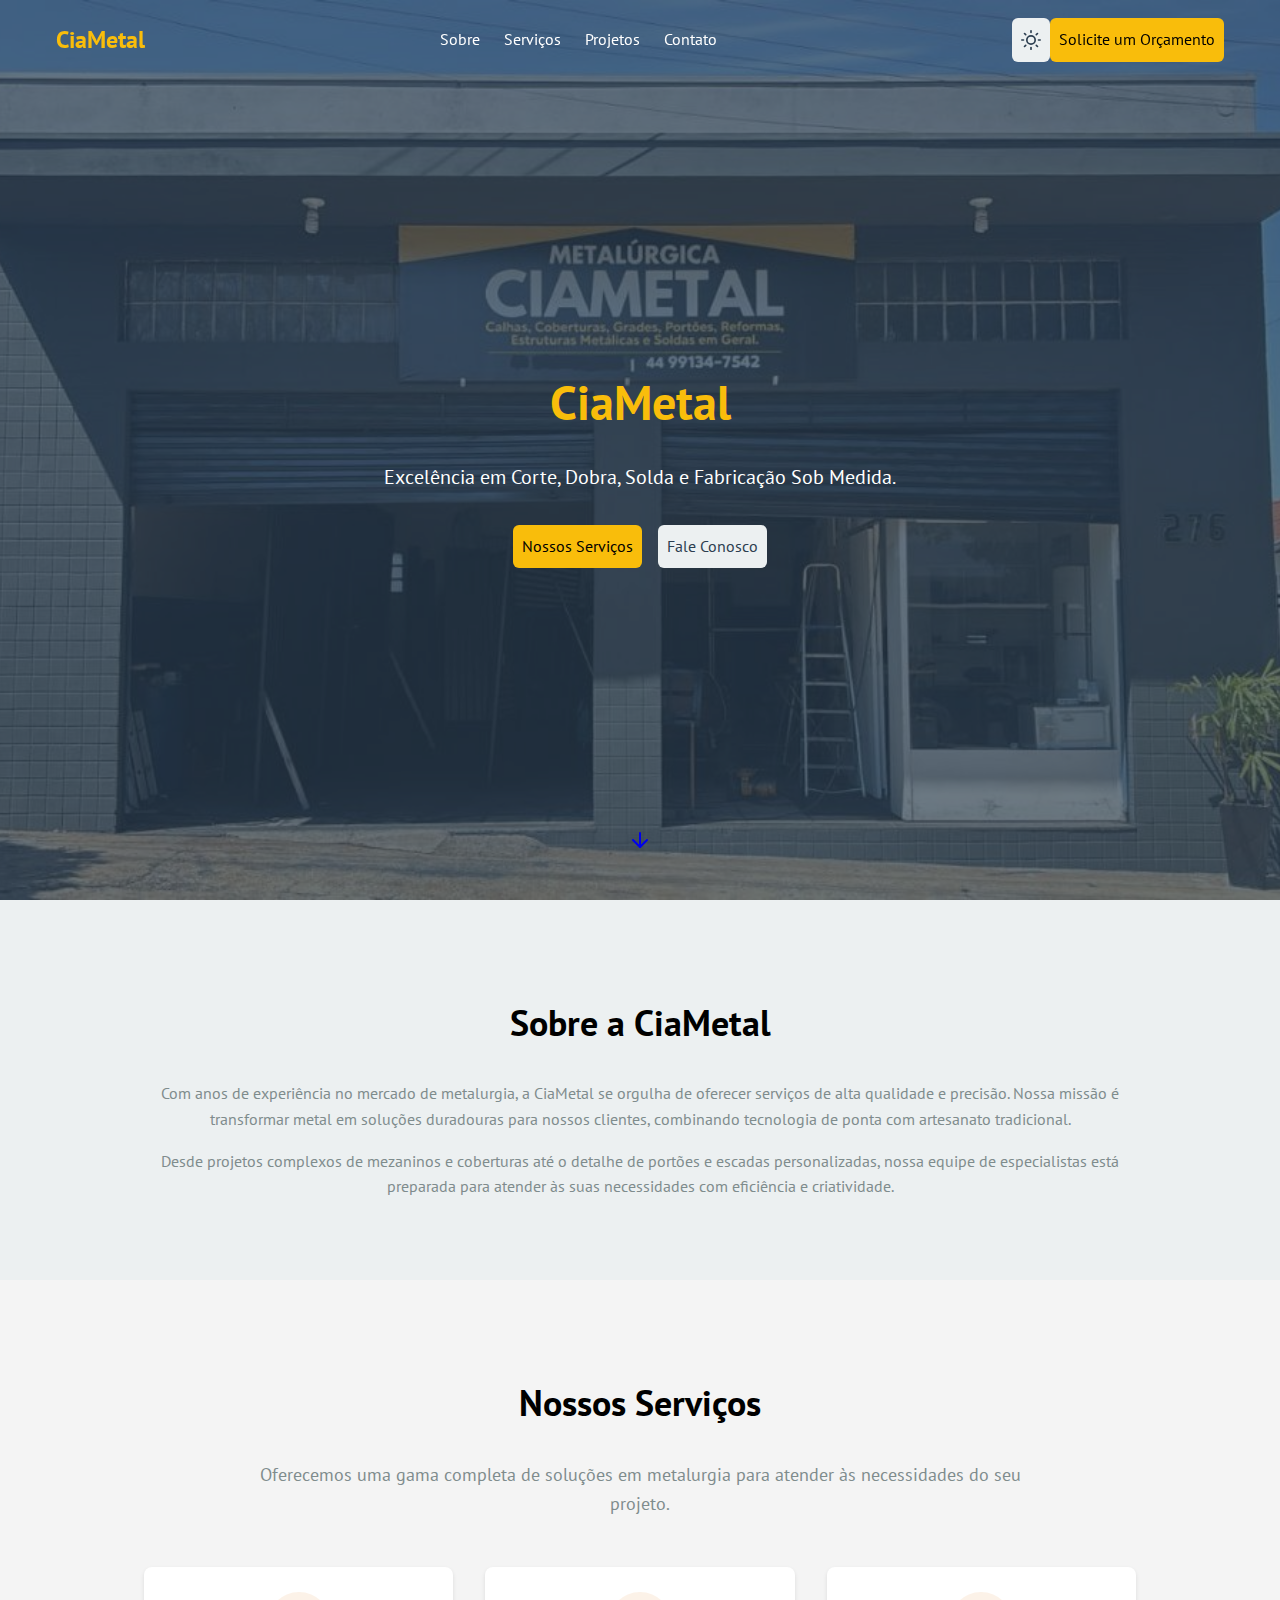
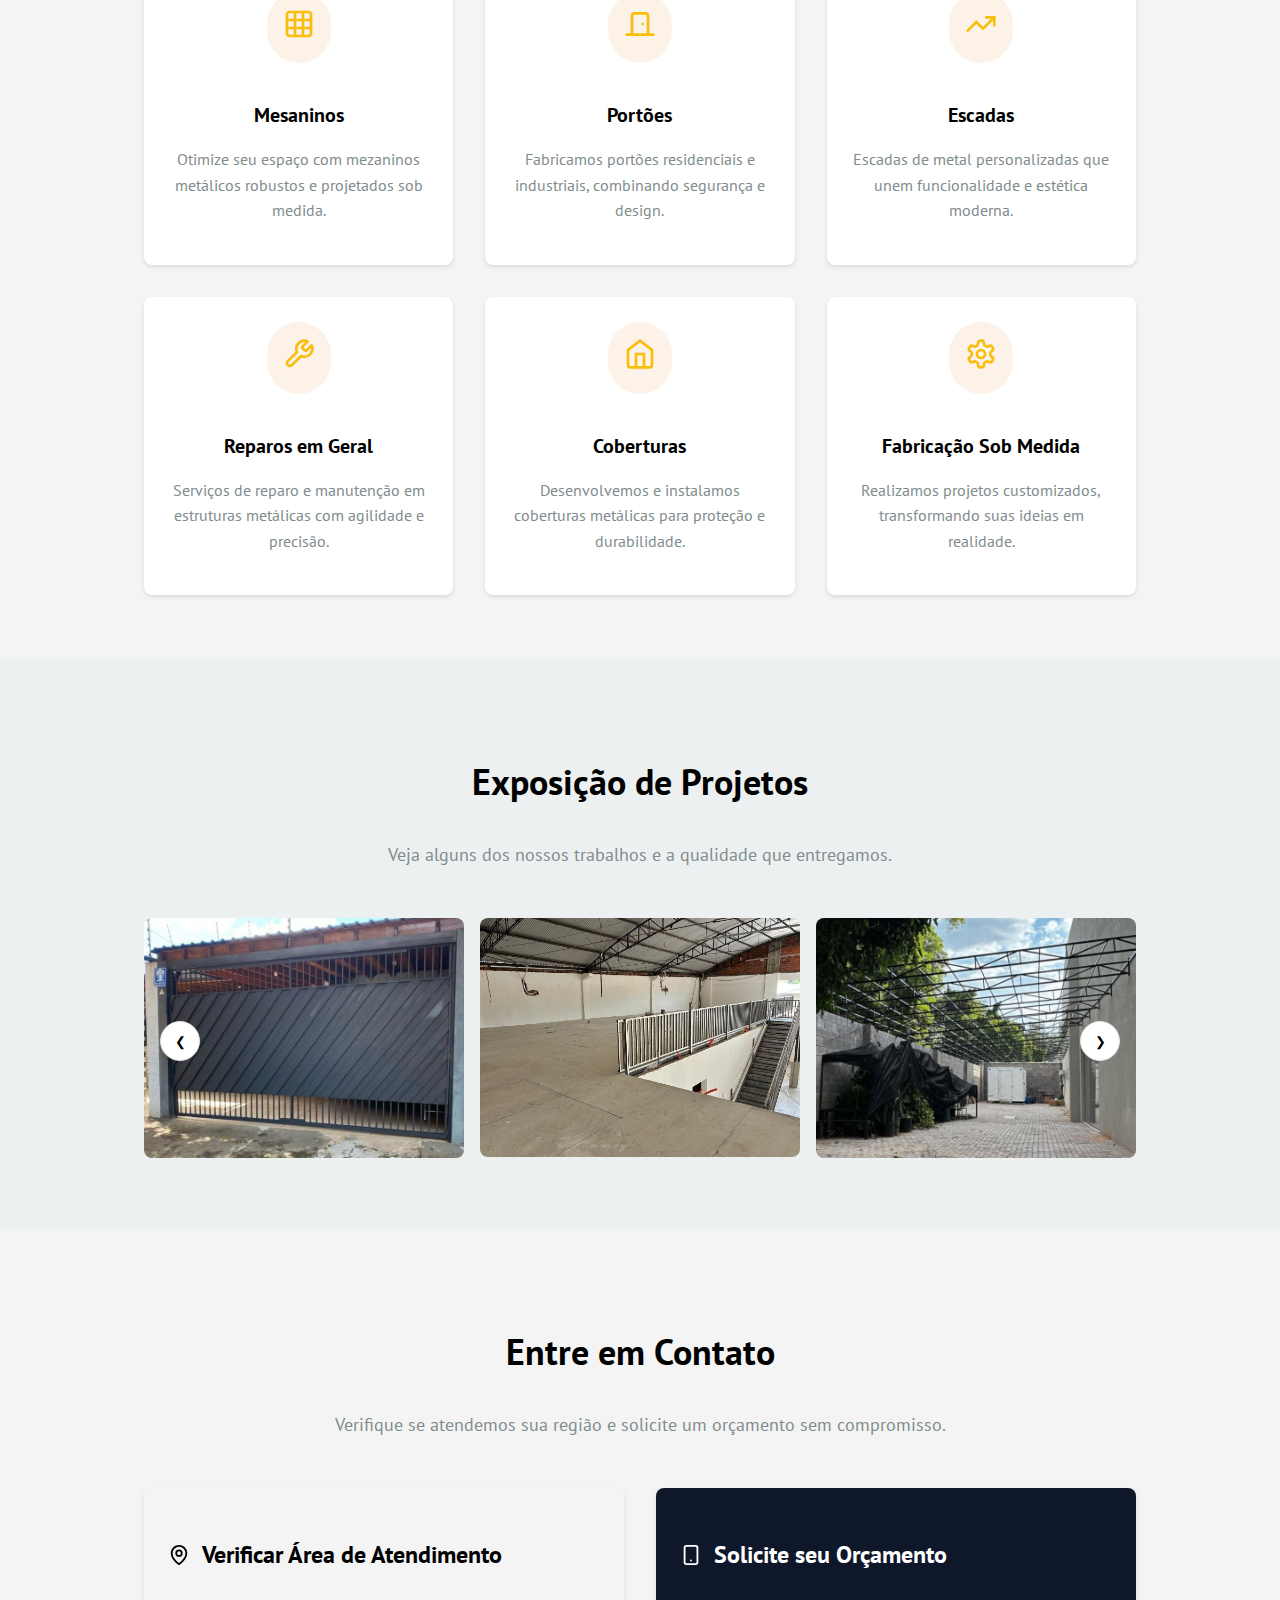
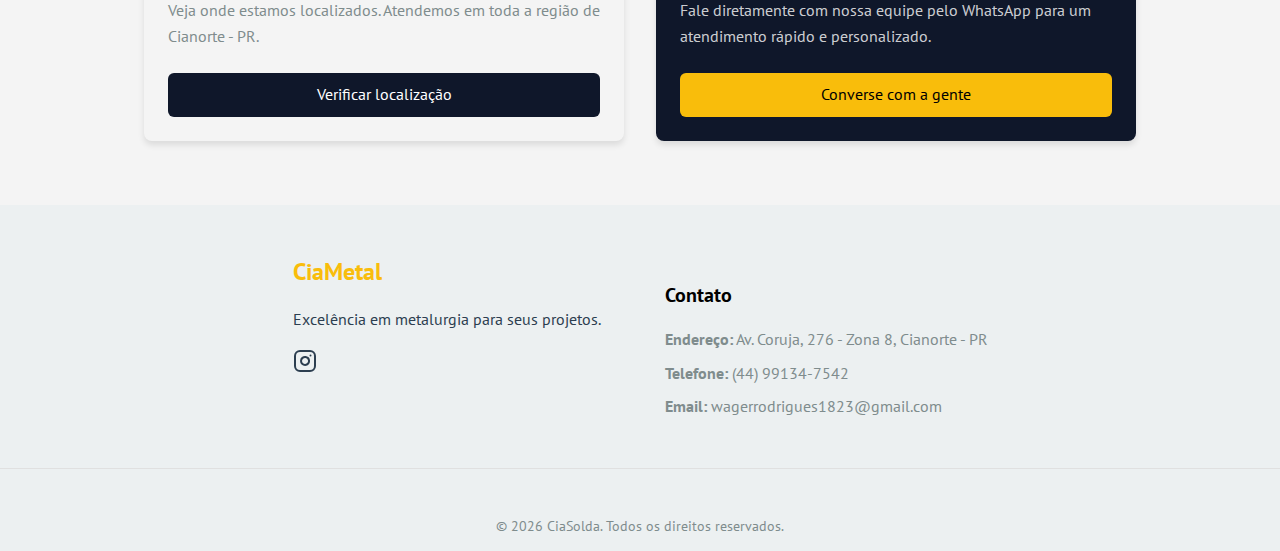
<file: index.html>
<!DOCTYPE html>
<html lang="pt-BR">
<head>
    <meta charset="UTF-8">
    <meta name="viewport" content="width=device-width, initial-scale=1.0">
    <title>CiaMetal</title>
    <link rel="stylesheet" href="style.css">
    <link rel="preconnect" href="https://fonts.googleapis.com">
    <link rel="preconnect" href="https://fonts.gstatic.com" crossorigin>
    <link href="https://fonts.googleapis.com/css2?family=PT+Sans:wght@400;700&display=swap" rel="stylesheet">
    <link rel="icon" href="img/topo.jpg">
</head>
<body>
    <div id="root">
        <header>
            <div class="container">
                <a href="index.html" class="logo">CiaMetal</a>
                <nav>
                    <a href="#about">Sobre</a>
                    <a href="#services">Serviços</a>
                    <a href="#gallery">Projetos</a>
                    <a href="#contact">Contato</a>
                </nav>
                <div class="header-actions">
                    <button id="theme-toggle-button" class="button secondary" aria-label="Alternar tema">
                        </button>
                    <a href="#contact" class="button">Solicite um Orçamento</a>
                </div>
                <button id="menu-button" class="menu-button">
                    <svg xmlns="http://www.w3.org/2000/svg" width="24" height="24" viewBox="0 0 24 24" fill="none" stroke="currentColor" stroke-width="2" stroke-linecap="round" stroke-linejoin="round"><line x1="3" y1="12" x2="21" y2="12"></line><line x1="3" y1="6" x2="21" y2="6"></line><line x1="3" y1="18" x2="21" y2="18"></line></svg>
                </button>
            </div>
        </header>

        <div id="mobile-menu" class="mobile-menu">
            <a href="#about" class="mobile-menu-link">Sobre</a>
            <a href="#services" class="mobile-menu-link">Serviços</a>
            <a href="#gallery" class="mobile-menu-link">Projetos</a>
            <a href="#contact" class="mobile-menu-link">Contato</a>
            <a href="#contact" class="button">Solicite um Orçamento</a>

            <button id="theme-toggle-button-mobile" class="button secondary" aria-label="Alternar tema">
        Alternar Tema
    </button>
        </div>

        <main>
            <section id="home">
                <img src="img/faxada.jpg" alt="Fábrica de metalurgia com equipamentos de ponta" class="hero-image">
                <div class="hero-overlay"></div>
                <div class="hero-content">
                    <h1>CiaMetal</h1>
                    <p>Excelência em Corte, Dobra, Solda e Fabricação Sob Medida.</p>
                    <div class="hero-buttons">
                        <a href="#services" class="button">Nossos Serviços</a>
                        <a href="#contact" class="button secondary">Fale Conosco</a>
                    </div>
                </div>
                <a href="#about" class="scroll-down">
                    <svg xmlns="http://www.w3.org/2000/svg" width="24" height="24" viewBox="0 0 24 24" fill="none" stroke="currentColor" stroke-width="2" stroke-linecap="round" stroke-linejoin="round"><path d="M12 5v14"></path><path d="m19 12-7 7-7-7"></path></svg>
                </a>
            </section>

            <section id="about" class="section section-secondary">
                <div class="container about-container">
                    <div>
                        <h2>Sobre a CiaMetal</h2>
                        <p>Com anos de experiência no mercado de metalurgia, a CiaMetal se orgulha de oferecer serviços de alta qualidade e precisão. Nossa missão é transformar metal em soluções duradouras para nossos clientes, combinando tecnologia de ponta com artesanato tradicional.</p>
                        <p>Desde projetos complexos de mezaninos e coberturas até o detalhe de portões e escadas personalizadas, nossa equipe de especialistas está preparada para atender às suas necessidades com eficiência e criatividade.</p>
                    </div>
                </div>
            </section>

            <section id="services" class="section">
                <div class="container">
                    <div class="section-header">
                        <h2>Nossos Serviços</h2>
                        <p>Oferecemos uma gama completa de soluções em metalurgia para atender às necessidades do seu projeto.</p>
                    </div>
                    <div class="services-grid">
                        <div class="service-card">
                            <div class="service-icon">
                                <svg xmlns="http://www.w3.org/2000/svg" width="24" height="24" viewBox="0 0 24 24" fill="none" stroke="currentColor" stroke-width="2" stroke-linecap="round" stroke-linejoin="round"><rect width="18" height="18" x="3" y="3" rx="2"></rect><path d="M3 9h18"></path><path d="M3 15h18"></path><path d="M9 3v18"></path><path d="M15 3v18"></path></svg>
                            </div>
                            <h3>Mesaninos</h3>
                            <p>Otimize seu espaço com mezaninos metálicos robustos e projetados sob medida.</p>
                        </div>
                        <div class="service-card">
                            <div class="service-icon">
                                <svg xmlns="http://www.w3.org/2000/svg" width="24" height="24" viewBox="0 0 24 24" fill="none" stroke="currentColor" stroke-width="2" stroke-linecap="round" stroke-linejoin="round"><path d="M18 20V6a2 2 0 0 0-2-2H8a2 2 0 0 0-2 2v14"></path><path d="M2 20h20"></path><path d="M14 12v.01"></path></svg>
                            </div>
                            <h3>Portões</h3>
                            <p>Fabricamos portões residenciais e industriais, combinando segurança e design.</p>
                        </div>
                        <div class="service-card">
                            <div class="service-icon">
                                <svg xmlns="http://www.w3.org/2000/svg" width="24" height="24" viewBox="0 0 24 24" fill="none" stroke="currentColor" stroke-width="2" stroke-linecap="round" stroke-linejoin="round"><polyline points="22 7 13.5 15.5 8.5 10.5 2 17"></polyline><polyline points="16 7 22 7 22 13"></polyline></svg>
                            </div>
                            <h3>Escadas</h3>
                            <p>Escadas de metal personalizadas que unem funcionalidade e estética moderna.</p>
                        </div>
                        <div class="service-card">
                            <div class="service-icon">
                                <svg xmlns="http://www.w3.org/2000/svg" width="24" height="24" viewBox="0 0 24 24" fill="none" stroke="currentColor" stroke-width="2" stroke-linecap="round" stroke-linejoin="round"><path d="M14.7 6.3a1 1 0 0 0 0 1.4l1.6 1.6a1 1 0 0 0 1.4 0l3.77-3.77a6 6 0 0 1-7.94 7.94l-6.91 6.91a2.12 2.12 0 0 1-3-3l6.91-6.91a6 6 0 0 1 7.94-7.94l-3.76 3.76z"></path></svg>
                            </div>
                            <h3>Reparos em Geral</h3>
                            <p>Serviços de reparo e manutenção em estruturas metálicas com agilidade e precisão.</p>
                        </div>
                        <div class="service-card">
                            <div class="service-icon">
                                <svg xmlns="http://www.w3.org/2000/svg" width="24" height="24" viewBox="0 0 24 24" fill="none" stroke="currentColor" stroke-width="2" stroke-linecap="round" stroke-linejoin="round"><path d="m3 9 9-7 9 7v11a2 2 0 0 1-2 2H5a2 2 0 0 1-2-2z"></path><polyline points="9 22 9 12 15 12 15 22"></polyline></svg>
                            </div>
                            <h3>Coberturas</h3>
                            <p>Desenvolvemos e instalamos coberturas metálicas para proteção e durabilidade.</p>
                        </div>
                        <div class="service-card">
                            <div class="service-icon">
                                <svg xmlns="http://www.w3.org/2000/svg" width="24" height="24" viewBox="0 0 24 24" fill="none" stroke="currentColor" stroke-width="2" stroke-linecap="round" stroke-linejoin="round"><path d="M12.22 2h-.44a2 2 0 0 0-2 2v.18a2 2 0 0 1-1 1.73l-.43.25a2 2 0 0 1-2 0l-.15-.08a2 2 0 0 0-2.73.73l-.22.38a2 2 0 0 0 .73 2.73l.15.1a2 2 0 0 1 1 1.72v.51a2 2 0 0 1-1 1.74l-.15.09a2 2 0 0 0-.73 2.73l.22.38a2 2 0 0 0 2.73.73l.15-.08a2 2 0 0 1 2 0l.43.25a2 2 0 0 1 1 1.73V20a2 2 0 0 0 2 2h.44a2 2 0 0 0 2-2v-.18a2 2 0 0 1 1-1.73l.43-.25a2 2 0 0 1 2 0l.15.08a2 2 0 0 0 2.73-.73l.22-.38a2 2 0 0 0-.73-2.73l-.15-.09a2 2 0 0 1-1-1.74v-.51a2 2 0 0 1 1-1.72l.15-.1a2 2 0 0 0 .73-2.73l-.22-.38a2 2 0 0 0-2.73-.73l-.15.08a2 2 0 0 1-2 0l-.43-.25a2 2 0 0 1-1-1.73V4a2 2 0 0 0-2-2z"></path><circle cx="12" cy="12" r="3"></circle></svg>
                            </div>
                            <h3>Fabricação Sob Medida</h3>
                            <p>Realizamos projetos customizados, transformando suas ideias em realidade.</p>
                        </div>
                    </div>
                </div>
            </section>

            <section id="gallery" class="section section-secondary">
                <div class="container">
                    <div class="section-header">
                        <h2>Exposição de Projetos</h2>
                        <p>Veja alguns dos nossos trabalhos e a qualidade que entregamos.</p>
                    </div>
                    <div class="carousel">
                        <div class="carousel-content">
                            <div class="carousel-item">
                                <img src="img/portão1.jpg" alt="Portão de metal moderna em um ambiente residencial">
                            </div>
                            <div class="carousel-item">
                                <img src="img/mesaninos.jpg" alt="Mezanino metálico com escada em um espaço comercial">
                            </div>
                            <div class="carousel-item">
                                <img src="img/estrutura.jpg" alt="Estrutura de Telhado metálico em construção">
                            </div>
                            <div class="carousel-item">
                                <img src="img/cobertura.jpg" alt="Cobertura de metal para garagem residencial">
                            </div>
                            <div class="carousel-item">
                                <img src="img/portão2.jpg" alt="Portão de metal com design contemporâneo">
                            </div>
                            <div class="carousel-item">
                                <img src="img/portão3.jpg" alt="Portão de metal">
                            </div>
                            <div class="carousel-item">
                                <img src="img/grelha.jpg" alt="grelha de agua metálica instalada no chão">
                            </div>
                            
                        </div>
                        <button class="carousel-prev">❮</button>
                        <button class="carousel-next">❯</button>
                    </div>
                </div>
            </section>

            <section id="contact" class="section">
                <div class="container">
                    <div class="section-header">
                        <h2>Entre em Contato</h2>
                        <p>Verifique se atendemos sua região e solicite um orçamento sem compromisso.</p>
                    </div>
                    <div class="contact-grid">
                        <div class="card">
                            <h3 class="contact-card-title">
                                <svg xmlns="http://www.w3.org/2000/svg" width="22" height="22" viewBox="0 0 24 24" fill="none" stroke="currentColor" stroke-width="2" stroke-linecap="round" stroke-linejoin="round"><path d="M20 10c0 6-8 12-8 12s-8-6-8-12a8 8 0 0 1 16 0Z"></path><circle cx="12" cy="10" r="3"></circle></svg>
                                Verificar Área de Atendimento
                            </h3>
                            <p>Veja onde estamos localizados. Atendemos em toda a região de Cianorte - PR.</p>
                            <a href="https://maps.app.goo.gl/rzUj94wK3V5haSiF7" class="button-two" target="_blank" rel="noopener noreferrer">Verificar localização</a>
                        </div>
                        <div class="card primary">
                            <h3 class="contact-card-title">
                                <svg xmlns="http://www.w3.org/2000/svg" width="22" height="22" viewBox="0 0 24 24" fill="none" stroke="currentColor" stroke-width="2" stroke-linecap="round" stroke-linejoin="round"><rect width="14" height="20" x="5" y="2" rx="2" ry="2"></rect><path d="M12 18h.01"></path></svg>
                                Solicite seu Orçamento
                            </h3>
                            <p>Fale diretamente com nossa equipe pelo WhatsApp para um atendimento rápido e personalizado.</p>
                            <a href="https://wa.me/5544991347542?text=Ol%C3%A1!%20Gostaria%20de%20solicitar%20um%20or%C3%A7amento%20para%20um%20projeto%20de%20metalurgia." class="button accent" target="_blank" rel="noopener noreferrer">Converse com a gente</a>
                        </div>
                    </div>
                </div>
            </section>
        </main>

        <footer>
            <div class="container footer-container">
                <div>
                    <a href="#" class="logo">CiaMetal</a>
                    <p>Excelência em metalurgia para seus projetos.</p>
                    <div class="social-links">
                        
                        <a href="https://www.instagram.com/ciametal/" target="_blank" rel="noopener noreferrer"><svg xmlns="http://www.w3.org/2000/svg" width="24" height="24" viewBox="0 0 24 24" fill="none" stroke="currentColor" stroke-width="2" stroke-linecap="round" stroke-linejoin="round"><rect width="20" height="20" x="2" y="2" rx="5" ry="5"></rect><path d="M16 11.37A4 4 0 1 1 12.63 8 4 4 0 0 1 16 11.37z"></path><line x1="17.5" x2="17.51" y1="6.5" y2="6.5"></line></svg></a>
                    </div>
                </div>
                <div>
                    <h4>Contato</h4>
                    <ul>
                        <li><strong>Endereço:</strong> Av. Coruja, 276 - Zona 8, Cianorte - PR</li>
                        <li><strong>Telefone:</strong> (44) 99134-7542</li>
                        <li>
                            <strong>Email:</strong> 
                            <a href="mailto:wagerrodrigues1823@gmail.com" class="footer-link">wagerrodrigues1823@gmail.com</a>
                        </li>
                    </ul>
                </div>
                
            </div>
            <div class="footer-bottom">
                <p>© <span id="current-year"></span> CiaSolda. Todos os direitos reservados.</p>
            </div>
        </footer>
    </div>
    <script src="script.js"></script>
</body>
</html>
</file>
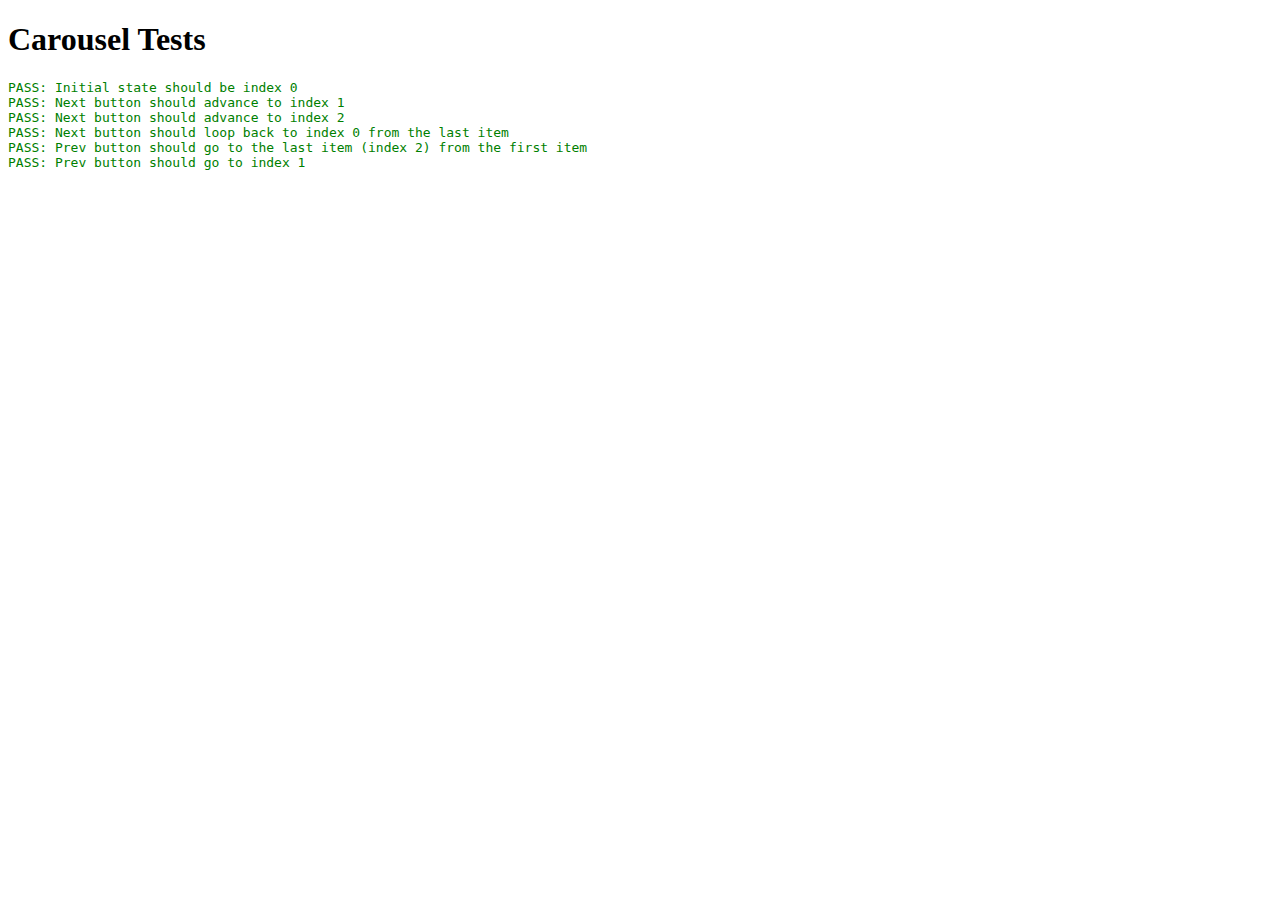
<file: tests.html>
<!DOCTYPE html>
<html lang="en">
<head>
    <meta charset="UTF-8">
    <meta name="viewport" content="width=device-width, initial-scale=1.0">
    <title>Carousel Tests</title>
    <style>
        #test-results {
            font-family: monospace;
            white-space: pre;
        }
        .pass {
            color: green;
        }
        .fail {
            color: red;
        }
    </style>
</head>
<body>
    <h1>Carousel Tests</h1>
    <div id="test-results"></div>

    <!-- Carousel Structure -->
    <div class="carousel" style="visibility: hidden; position: absolute;">
        <div class="carousel-content">
            <div class="carousel-item">Item 1</div>
            <div class="carousel-item">Item 2</div>
            <div class="carousel-item">Item 3</div>
        </div>
        <button class="carousel-prev">❮</button>
        <button class="carousel-next">❯</button>
    </div>

    <script src="script.js"></script>
    <script>
        const testResults = document.getElementById('test-results');

        function runTest(name, testFn) {
            try {
                testFn();
                testResults.innerHTML += `<div class="pass">PASS: ${name}</div>`;
            } catch (e) {
                testResults.innerHTML += `<div class="fail">FAIL: ${name}</div>`;
                testResults.innerHTML += `<div class="fail">  ${e.stack}</div>`;
            }
        }

        function assertEquals(actual, expected, message) {
            if (actual !== expected) {
                throw new Error(`${message} - Expected: ${expected}, Actual: ${actual}`);
            }
        }

        document.addEventListener('DOMContentLoaded', () => {
            // Wait for the main script to initialize
            setTimeout(() => {
                const nextButton = document.querySelector('.carousel-next');
                const prevButton = document.querySelector('.carousel-prev');
                
                // Manually set totalItems for testing, as offsetWidth might be 0 in a hidden element
                window.totalItems = 3;

                runTest('Initial state should be index 0', () => {
                    assertEquals(window.currentIndex, 0, 'Initial currentIndex should be 0');
                });

                runTest('Next button should advance to index 1', () => {
                    nextButton.click();
                    assertEquals(window.currentIndex, 1, 'currentIndex should be 1 after one click on next');
                });

                runTest('Next button should advance to index 2', () => {
                    nextButton.click();
                    assertEquals(window.currentIndex, 2, 'currentIndex should be 2 after two clicks on next');
                });

                runTest('Next button should loop back to index 0 from the last item', () => {
                    nextButton.click();
                    assertEquals(window.currentIndex, 0, 'currentIndex should loop back to 0');
                });

                runTest('Prev button should go to the last item (index 2) from the first item', () => {
                    prevButton.click();
                    assertEquals(window.currentIndex, 2, 'currentIndex should be 2 after clicking prev from the start');
                });

                runTest('Prev button should go to index 1', () => {
                    prevButton.click();
                    assertEquals(window.currentIndex, 1, 'currentIndex should be 1');
                });

            }, 100);
        });
    </script>
</body>
</html>
</file>
<file: style.css>
*,
*::before,
*::after {
    box-sizing: border-box;
}

:root {
    --background: #f4f4f4;
    --foreground: black;
    --primary: black;
    --primary-foreground: #ffffff;
    --secondary: #ecf0f1;
    --secondary-foreground: #2C3E50;
    --accent: #F9BD0B;
    --accent-two:#0F172A;
    --accent-foreground: #ffffff;
    --card: #ffffff;
    --card-foreground: #2C3E50;
    --border: #e0e0e0;
    --fifth: #0F172A;
}

body {
    font-family: 'PT Sans', sans-serif;
    background-color: var(--background);
    color: var(--foreground);
    margin: 0;
    line-height: 1.6;
}

#root {
    display: flex;
    flex-direction: column;
    min-height: 100vh;
}

.container {
    width: 80%;
    max-width: 1200px;
    margin: 0 auto;
    padding: 0 1rem;
}

header {
    position: fixed;
    top: 0;
    left: 0;
    right: 0;
    z-index: 50;
    transition: all 0.3s ease;
    background-color: transparent;
}

header.scrolled {
    background-color: rgba(255, 255, 255, 0.9);
    box-shadow: 0 2px 4px rgba(0,0,0,0.1);
    backdrop-filter: blur(4px);
}

header .container {
    display: flex;
    height: 5rem;
    align-items: center;
    justify-content: space-between;
    width: 100%;
    max-width: 95%;
    padding-left: 1.5rem; 
    padding-right: 1.5rem;
}

.logo {
    font-size: 1.5rem;
    font-weight: bold;
    color: var(--accent);
    text-decoration: none;
}

header nav {
    display: none;
}

@media (min-width: 768px) {
    header nav {
        display: flex;
        gap: 1.5rem;
    }
}

header nav a {
    font-weight: 500;
    transition: color 0.3s;
    color: var(--primary-foreground);
    text-decoration: none;
}

header.scrolled nav a {
    color: var(--foreground);
}

header nav a:hover {
    color: var(--accent);
}

.header-actions {
    display: none;
}

@media (min-width: 768px) {
    .header-actions {
        display: flex;
    }
}

.button {
    display: inline-flex;
    align-items: center;
    justify-content: center;
    padding: 0.5rem 0.5rem;
    border-radius: 0.375rem;
    font-weight: 500;
    text-decoration: none;
    transition: background-color 0.3s;
    background-color: var(--accent);
    color: black;
    border: 1px solid transparent;
    cursor: pointer;
    
}

.button-two {
    display: inline-flex;
    align-items: center;
    justify-content: center;
    padding: 0.5rem 0.5rem;
    border-radius: 0.375rem;
    font-weight: 500;
    text-decoration: none;
    transition: background-color 0.3s;
    background-color: var(--accent-two);
    color: #ffffff;
    border: 1px solid transparent;
    cursor: pointer;
    
}

.button:hover {
    background-color: #eda531;
}

.button.secondary {
    background-color: var(--secondary);
    color: var(--secondary-foreground);
}

.button.secondary:hover {
    background-color: #bdc3c7;
}

.menu-button {
    display: block;
    background: none;
    border: 1px solid rgba(255,255,255,0.5);
    color: white;
    padding: 0.5rem;
    border-radius: 0.375rem;
    cursor: pointer;
}

header.scrolled .menu-button {
    color: var(--foreground);
    border-color: var(--border);
}

@media (min-width: 768px) {
    .menu-button {
        display: none;
    }
}

.mobile-menu {
    display: none;
    position: fixed;
    top: 5rem;
    left: 0; /* Changed from 0 to 0 */
    right: 0;
    background-color: white;
    padding: 1rem;
    box-shadow: 0 2px 4px rgba(0,0,0,0.1);
    z-index: 40;
    flex-direction: column;
    gap: 1rem;
}

.mobile-menu.open {
    display: flex;
}

.mobile-menu-link {
    font-size: 1.25rem;
    color: var(--foreground);
    text-decoration: none;
}

main {
    flex-grow: 1;
}

#home {
    position: relative;
    height: 100vh;
    min-height: 700px;
    display: flex;
    align-items: center;
    justify-content: center;
    text-align: center;
    color: white;
}

.hero-image {
    position: absolute;
    inset: 0;
    width: 100%;
    height: 100%;
    object-fit: cover;
}

.hero-overlay {
    position: absolute;
    inset: 0;
    background-color: rgba(44, 62, 80, 0.7);
}

.hero-content {
    position: relative;
    z-index: 10;
}

.hero-content h1 {
    font-size: 3rem;
    font-weight: bold;
    margin-bottom: 1rem;
    color: var(--accent);
}

.hero-content p {
    font-size: 1.25rem;
    margin-bottom: 2rem;
    max-width: 48rem;
    margin-left: auto;
    margin-right: auto;
}

.hero-buttons {
    display: flex;
    flex-direction: column;
    gap: 1rem;
    justify-content: center;
}

@media (min-width: 640px) {
    .hero-buttons {
        flex-direction: row;
    }
}

.scroll-down {
    position: absolute;
    bottom: 2.5rem;
    animation: bounce 2s infinite;
}

@keyframes bounce {
    0%, 20%, 50%, 80%, 100% {
        transform: translateY(0);
    }
    40% {
        transform: translateY(-10px);
    }
    60% {
        transform: translateY(-5px);
    }
}

.section {
    padding: 4rem 0;
}

.section-secondary {
    background-color: var(--secondary);
}

.section-header {
    text-align: center;
    max-width: 48rem;
    margin: 0 auto 3rem;
}

.section-header h2 {
    font-size: 2.25rem;
    font-weight: bold;
    color: var(--primary);
}

.section-header p {
    margin-top: 1rem;
    font-size: 1.125rem;
    color: #7f8c8d;
}

.about-container {
    text-align: center; 
}

.about-container h2 {
    font-size: 2.25rem;
    font-weight: bold;
    color: var(--primary);
}

.about-container p {
    color: #7f8c8d;
    margin-top: 1rem;
}

.services-grid {
    display: grid;
    gap: 2rem;
}

@media (min-width: 640px) {
    .services-grid {
        grid-template-columns: repeat(2, 1fr);
    }
}

@media (min-width: 1024px) {
    .services-grid {
        grid-template-columns: repeat(3, 1fr);
    }
}

.service-card {
    text-align: center;
    padding: 1.5rem;
    box-shadow: 0 2px 4px rgba(0,0,0,0.1);
    transition: all 0.3s;
    border: 1px solid transparent;
    border-radius: 0.5rem;
    background-color: var(--card);
}

.service-card:hover {
    box-shadow: 0 8px 16px rgba(0,0,0,0.1);
    transform: translateY(-8px);
    border-color: var(--accent);
}

.service-icon {
    margin-bottom: 1rem;
    display: inline-block;
    background-color: rgba(230, 126, 34, 0.1);
    padding: 1rem;
    border-radius: 9999px;
}

.service-icon svg {
    width: 2rem;
    height: 2rem;
    color: var(--accent);
}

.service-card h3 {
    font-size: 1.25rem;
    font-weight: bold;
    margin-bottom: 0.5rem;
}

.service-card p {
    color: #7f8c8d;
}

.carousel {
    position: relative;
    width: 100%;
    max-width: 80rem;
    margin: 0 auto;
    overflow: hidden;
}

.carousel-content {
    display: flex;
    margin-left: -1rem;
    transition: transform 0.4s ease-in-out;
}



.carousel-item {
    flex: 0 0 100%;
    padding-left: 1rem;
}

@media (min-width: 768px) {
    .carousel-item {
        flex: 0 0 50%;
    }
}

@media (min-width: 1024px) {
    .carousel-item {
        flex: 0 0 33.333%;
    }
}

.carousel-item img {
    width: 100%;
    border-radius: 0.5rem;
    transition: transform 0.3s;
}

.carousel-item img:hover {
    transform: scale(1.05);
}

.carousel-prev, .carousel-next {
    position: absolute;
    top: 50%;
    transform: translateY(-50%);
    background-color: white;
    border: 1px solid #e0e0e0;
    border-radius: 9999px;
    width: 2.5rem;
    height: 2.5rem;
    cursor: pointer;
    display: block;
    z-index: 10;
}



.carousel-prev {
    left: 1rem;
}

.carousel-next {
    right: 1rem;
}

.contact-grid {
    display: grid;
    gap: 2rem;
    max-width: 64rem;
    margin: 0 auto;
}

@media (min-width: 768px) {
    .contact-grid {
        grid-template-columns: 1fr 1fr;
    }
}

.contact-grid .card {
    padding: 1.5rem;
    box-shadow: 0 4px 6px rgba(0,0,0,0.1);
    border-radius: 0.5rem;
    display: flex;
    flex-direction: column;
}

.contact-grid .card h3 {
    font-size: 1.5rem;
    font-weight: bold;
    margin-bottom: 0.5rem;
}

.contact-grid .card p {
    color: #7f8c8d;
    margin-bottom: 1.5rem;
}

.contact-card-title {
    display: flex;
    align-items: center;
    gap: 0.75rem; /* 12px */
}

.contact-grid .card.primary {
    background-color: var(--fifth);
    color: var(--primary-foreground);
}

.contact-grid .card.primary p {
    color: rgba(255, 255, 255, 0.8);
}

footer {
    background-color: var(--secondary);
    color: var(--secondary-foreground);
    padding-top: 3rem;
}

.footer-container {
    display: flex; 
    flex-direction: column; 
    gap: 2rem;
}

@media (min-width: 768px) {
    .footer-container {
        flex-direction: row; 
        justify-content: center; 
        gap: 4rem; 
    }
}

.footer-container h4 {
    font-weight: bold;
    font-size: 1.25rem;
    margin-bottom: 1rem;
    color: black;
}

.footer-container ul {
    list-style: none;
    padding: 0;
}

.footer-container li {
    margin-bottom: 0.5rem;
    color: #7f8c8d;
}

.social-links {
    display: flex;
    gap: 1rem;
    margin-top: 1rem;
}

.social-links a {
    color: var(--secondary-foreground);
    transition: color 0.3s;
}

.social-links a:hover {
    color: var(--accent);
}

.footer-bottom {
    margin-top: 2rem;
    border-top: 1px solid var(--border);
    padding-top: 2rem;
    text-align: center;
    font-size: 0.875rem;
    color: #7f8c8d;
}
/* Estiliza o novo link de email no rodapé */
.footer-link {
    color: #7f8c8d; /* Mesma cor do texto 'li' */
    text-decoration: none; /* Remove o sublinhado */
    transition: color 0.3s;
}

.footer-link:hover {
    color: var(--accent); /* Fica amarelo ao passar o mouse */
    text-decoration: underline; /* Adiciona sublinhado no hover */
}

/* Garante a cor correta no modo escuro */
body[data-theme="dark"] .footer-link {
    color: hsl(215 20.2% 65.1%); /* Mesma cor do 'li' no modo escuro */
}

/* LÓGICA DO MODO ESCURO --- */

body[data-theme="dark"] {
    /* Mapeamento das cores do :root para o modo escuro */
    --background: hsl(222.2 84% 4.9%);
    --foreground: hsl(210 40% 98%);
    --primary: hsl(210 40% 98%);
    --primary-foreground: hsl(210 40% 98%);
    --secondary: hsl(217.2 32.6% 17.5%);
    --secondary-foreground: hsl(210 40% 98%);
    --accent: hsl(45 95% 51%);
    --accent-two: hsl(217.2 32.6% 17.5%);
    --accent-foreground: hsl(222.2 47.4% 11.2%);
    --card: hsl(222.2 84% 4.9%);
    --card-foreground: hsl(210 40% 98%);
    --border: hsl(217.2 32.6% 17.5%);
    --fifth: hsl(217.2 32.6% 17.5%);
}

/* Ajustes finos para elementos específicos no modo escuro */

/* Header rolando a página */
body[data-theme="dark"] header.scrolled {
    background-color: hsla(222.2, 84%, 4.9%, 0.8); /* Fundo escuro com transparência */
    box-shadow: 0 2px 4px rgba(0,0,0,0.5);
}

/* Links do header rolando a página */
body[data-theme="dark"] header.scrolled nav a {
    color: var(--foreground);
}

/* Botão do menu mobile */
body[data-theme="dark"] header.scrolled .menu-button {
    color: var(--foreground);
    border-color: var(--border);
}

/* Fundo do menu mobile */
body[data-theme="dark"] .mobile-menu {
    background-color: var(--background);
}

/* Botões do carrossel */
body[data-theme="dark"] .carousel-prev,
body[data-theme="dark"] .carousel-next {
    background-color: var(--secondary);
    color: var(--secondary-foreground);
    border-color: var(--border);
}

/* Overlay da Hero section */
body[data-theme="dark"] .hero-overlay {
    background-color: rgba(0, 0, 0, 0.7);
}



/* Card de Contato (Verificar Localização) */
body[data-theme="dark"] .contact-grid .card {
    background-color: var(--background); /* Fundo da página */
    border: 1px solid var(--border);     /* Borda clara (como no novo projeto) */
    box-shadow: 0 2px 4px rgba(0,0,0,0.4);
}

/* Botão "Verificar localização" (dentro do card normal) */
body[data-theme="dark"] .button-two {
    background-color: var(--primary); /* Fundo branco */
    color: hsl(222.2 47.4% 11.2%); /* Texto preto */
    border: 1px solid var(--border);
}
body[data-theme="dark"] .button-two:hover {
    background-color: hsl(210 40% 90%); /* Um cinza claro no hover */
}


/* Card de Contato (Solicite Orçamento) */
body[data-theme="dark"] .contact-grid .card.primary {
    background-color: var(--primary); /* Fundo branco */
    color: hsl(222.2 47.4% 11.2%);  /* Texto preto */
}

body[data-theme="dark"] .contact-grid .card.primary p {
    color: hsl(222.2 47.4% 11.2%);
    opacity: 0.9;
}

/* Rodapé */
body[data-theme="dark"] footer {
    background-color: var(--secondary); /* Cor de fundo --secondary (cinza escuro) */
    color: var(--secondary-foreground); /* Texto principal claro */
}

/* Títulos do Rodapé (Contato, Localização) */
body[data-theme="dark"] .footer-container h4 {
    color: var(--primary); /* Cor branca */
}

/* Links/Texto do Rodapé (Endereço, Telefone) */
body[data-theme="dark"] .footer-container li {
    color: hsl(215 20.2% 65.1%); /* Cor --muted-foreground (cinza claro) */
}

/* Texto de Copyright no rodapé */
body[data-theme="dark"] .footer-bottom p {
     color: hsl(215 20.2% 65.1%); /* Cor --muted-foreground (cinza claro) */
}


body[data-theme="dark"] .card.primary .contact-card-title svg {
    stroke: var(--accent);
}

/* Fim da Logica do Modo Escuro */
</file>
